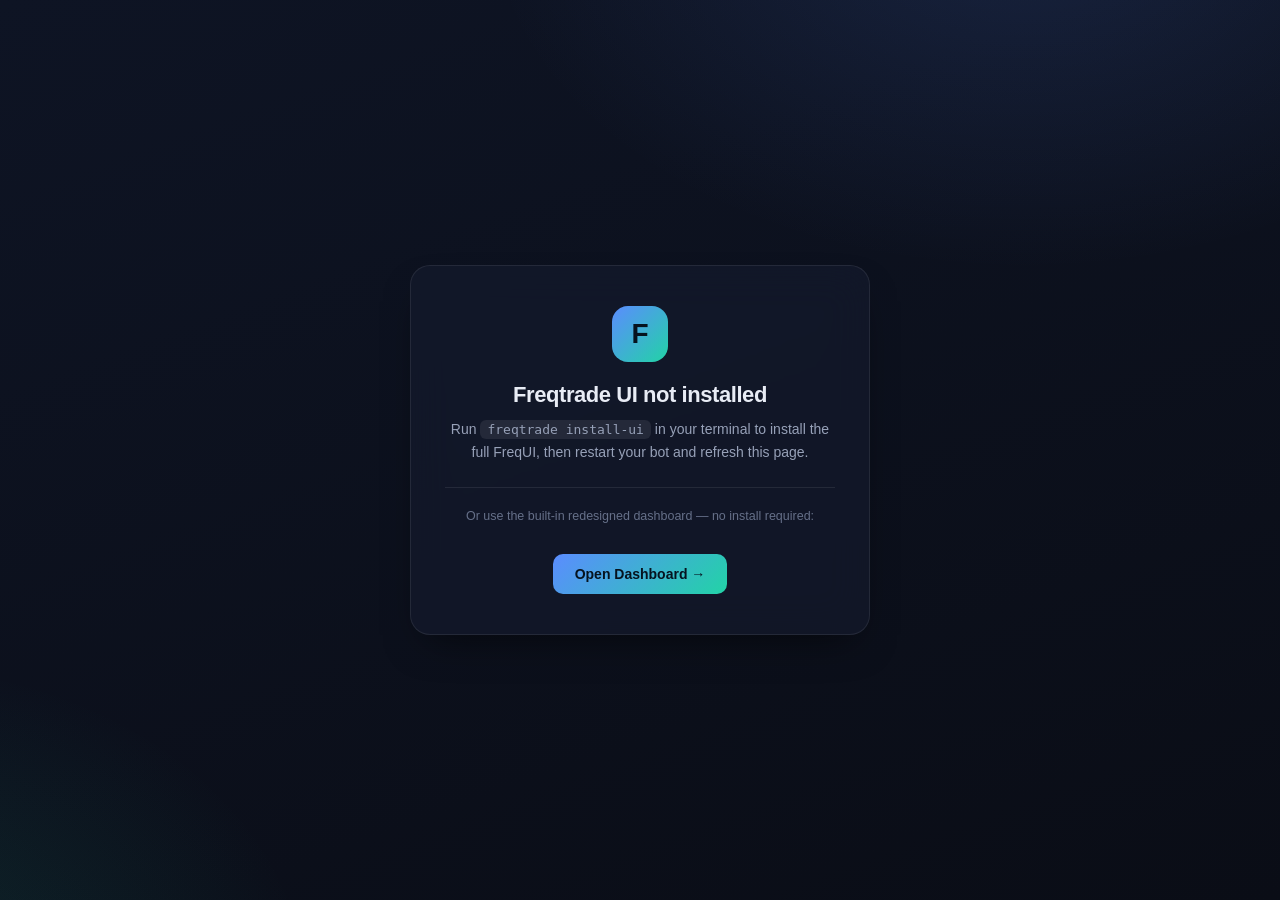
<file: freqtrade/rpc/api_server/ui/fallback_file.html>
<!DOCTYPE html>
<html lang="en">
  <head>
    <meta charset="UTF-8" />
    <meta name="viewport" content="width=device-width, initial-scale=1.0" />
    <title>Freqtrade</title>
    <style>
      :root {
        --bg1: #0e1424;
        --bg2: #0a0d16;
        --text: #e8ecf5;
        --muted: #97a1b8;
        --accent: #5b8cff;
        --accent2: #22d3a6;
      }
      * { box-sizing: border-box; }
      body {
        margin: 0;
        min-height: 100vh;
        font-family: -apple-system, BlinkMacSystemFont, "Segoe UI", Roboto,
          "PingFang SC", "Microsoft YaHei", sans-serif;
        color: var(--text);
        background: radial-gradient(900px 600px at 80% -10%, rgba(91,140,255,.14), transparent 60%),
          radial-gradient(800px 600px at -10% 110%, rgba(34,211,166,.12), transparent 55%),
          linear-gradient(160deg, var(--bg1), var(--bg2));
        display: grid;
        place-items: center;
        padding: 24px;
      }
      .card {
        max-width: 460px;
        width: 100%;
        background: rgba(20, 27, 45, 0.7);
        backdrop-filter: blur(20px);
        border: 1px solid rgba(255, 255, 255, 0.08);
        border-radius: 20px;
        padding: 40px 34px;
        box-shadow: 0 18px 40px -18px rgba(0, 0, 0, 0.65);
        text-align: center;
      }
      .logo {
        width: 56px;
        height: 56px;
        margin: 0 auto 20px;
        border-radius: 16px;
        background: linear-gradient(135deg, var(--accent), var(--accent2));
        display: grid;
        place-items: center;
        font-size: 28px;
        font-weight: 800;
        color: #06131f;
      }
      h1 { font-size: 22px; margin: 0 0 10px; letter-spacing: -0.02em; }
      p { color: var(--muted); line-height: 1.6; margin: 0 0 14px; font-size: 14px; }
      code {
        background: rgba(255, 255, 255, 0.08);
        padding: 2px 7px;
        border-radius: 6px;
        font-size: 13px;
      }
      .btn {
        display: inline-block;
        margin-top: 14px;
        padding: 12px 22px;
        border-radius: 10px;
        background: linear-gradient(135deg, var(--accent), var(--accent2));
        color: #06131f;
        font-weight: 700;
        text-decoration: none;
        font-size: 14px;
      }
      .divider {
        margin: 24px 0 18px;
        border: none;
        border-top: 1px solid rgba(255, 255, 255, 0.08);
      }
      .small { font-size: 12.5px; color: #667089; }
    </style>
  </head>
  <body>
    <div class="card">
      <div class="logo">F</div>
      <h1>Freqtrade UI not installed</h1>
      <p>
        Run <code>freqtrade install-ui</code> in your terminal to install the
        full FreqUI, then restart your bot and refresh this page.
      </p>
      <hr class="divider" />
      <p class="small">
        Or use the built-in redesigned dashboard — no install required:
      </p>
      <a class="btn" href="/dashboard">Open Dashboard →</a>
    </div>
  </body>
</html>
</file>
